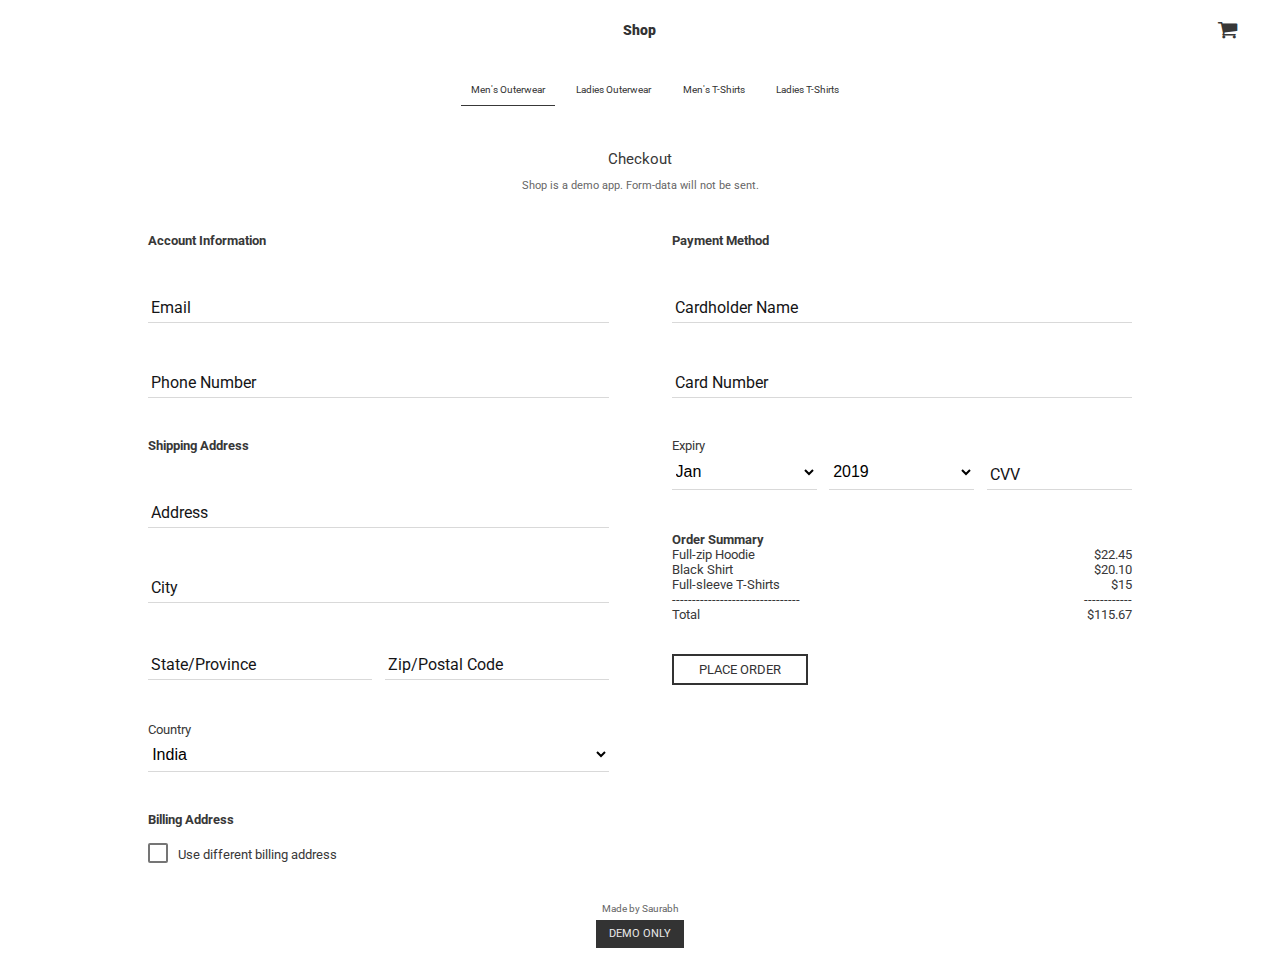
<file: views/checkout.html>
<!DOCTYPE html>
<html lang="en">

<head>
  <meta charset="UTF-8">
  <meta name="viewport" content="width=device-width, initial-scale=1.0">
  <meta http-equiv="X-UA-Compatible" content="ie=edge">

  <link rel="stylesheet" href="https://stackpath.bootstrapcdn.com/font-awesome/4.7.0/css/font-awesome.min.css">
  <link rel="stylesheet" href="../css/checkout.css">
  <link rel="stylesheet" href="../css/material.css">
  <link rel="stylesheet" href="../css/materialCheckbox.css">
  <title>Shop Online</title>
</head>

<body>
  <!-- sidenav -->
  <div id="mySidenav" class="sidenav">
    <div id="sidenav-inner" class="sidenav-inner">
      <a href="javascript:void(0)" class="closebtn" onclick="closeNav()">&times;</a>
      <a href="productListing.html">Men's Outerwear</a>
      <a href="productListing.html">Ladies Outerwear</a>
      <a href="productListing.html">Men's T-Shirts</a>
      <a href="productListing.html">Ladies T-Shirts</a>
    </div>
    <div class="sidenav-inner-second" onclick="closeNav()"></div>
  </div>

  <main class="product-list grid">
    <header class="header grid">
      <div class="hamburger" onclick="openNav()">
        <i class="fa fa-bars" aria-hidden="true"></i>
        <!-- &#9776; can also be used for hamburger icon -->
      </div>
      <div>
        <strong>
          <div>
            <strong>
              <a href="../index.html">Shop</a>
            </strong>
          </div>
        </strong>
      </div>
      <div class="cart">
        <i class="fa fa-shopping-cart" aria-hidden="true"></i>
      </div>
    </header>

    <section class="navbar">
      <ul>
        <li class="active">
          <a href="productListing.html">Men's Outerwear</a>
        </li>
        <li>
          <a href="productListing.html">Ladies Outerwear</a>
        </li>
        <li>
          <a href="productListing.html">Men's T-Shirts</a>
        </li>
        <li>
          <a href="productListing.html">Ladies T-Shirts</a>
        </li>
      </ul>
    </section>

    <!-- Product Detail -->
    <section class="category checkout-detail">
      <div class="checkout-title">
        Checkout
        <p>Shop is a demo app. Form-data will not be sent.</p>
      </div>
      <form action="#" method="">
        <div class="checkout-form">
          <div class="form-section-1">

            <strong>Account Information</strong>
            <div class="input-group">
              <input type="email" class="form-control" required>
              <label>Email</label>
            </div>
            <div class="input-group">
              <input type="number" class="form-control" required>
              <label>Phone Number</label>
            </div>

            <strong>Shipping Address</strong>
            <div class="input-group">
              <input type="text" class="form-control" required>
              <label>Address</label>
            </div>
            <div class="input-group">
              <input type="text" class="form-control" required>
              <label>City</label>
            </div>

            <div class="address-line">
              <div class="input-group">
                <input type="text" class="form-control" required>
                <label>State/Province</label>
              </div>
              <div class="input-group">
                <input type="text" class="form-control" required>
                <label>Zip/Postal Code</label>
              </div>
            </div>

            <div class="input-group">
              <label>Country</label>
              <select name="country" id="country" class="form-control">
                <option value="India">India</option>
                <option value="Nepal">Nepal</option>
                <option value="Bangladesh">Bangladesh</option>
                <option value="Sri Lanka">Sri Lanka</option>
              </select>
            </div>

            <strong>Billing Address</strong>
            <div class="md-checkbox">
              <input type="checkbox" required>
              <label>Use different billing address</label>
            </div>
          </div>

          <!-- second column -->
          <div class="form-section-2">

            <strong>Payment Method</strong>
            <div class="input-group">
              <input type="text" class="form-control" required>
              <label>Cardholder Name</label>
            </div>
            <div class="input-group">
              <input type="text" class="form-control" required>
              <label>Card Number</label>
            </div>

            <div class="input-group">
              <label>Expiry</label>
              <div class="credit-card-line">
                <div class="input-group">
                  <select name="expiry" id="expiry-month" class="form-control">
                    <option value="Jan">Jan</option>
                    <option value="Feb">Feb</option>
                    <option value="Mar">Mar</option>
                    <option value="Apr">Apr</option>
                  </select>
                </div>

                <div class="input-group">
                  <select name="expiry" id="expiry-year" class="form-control">
                    <option value="2019">2019</option>
                    <option value="2020">2020</option>
                    <option value="2021">2021</option>
                    <option value="2022">2022</option>
                  </select>
                </div>

                <div class="input-group">
                  <input type="number" class="form-control" required>
                  <label>CVV</label>
                </div>
              </div>
            </div>


            <strong>Order Summary</strong>
            <div class="order-summary">
              <div class="item-name">Full-zip Hoodie</div>
              <div class="item-price">$22.45</div>
              <div class="item-name">Black Shirt</div>
              <div class="item-price">$20.10</div>
              <div class="item-name">Full-sleeve T-Shirts</div>
              <div class="item-price">$15</div>
              <div class="item-name">--------------------------------</div>
              <div class="item-price">------------</div>
              <div class="item-name">Total</div>
              <div class="item-price">$115.67</div>
            </div>
            <a href="../index.html" class="btn">PLACE ORDER</a>
          </div>

        </div>
      </form>
    </section>

    <footer class="footer">
      <div class="footer-large">
        <p> Made by Saurabh </p>
        <a href="#" class="btn">DEMO ONLY</a>
      </div>
    </footer>

  </main>

  <section class="mobile-footer">
    <a href="../index.html">
      <div> PLACE ORDER </div>
    </a>
  </section>

  <script>
    function openNav() {
      document.getElementById("mySidenav").style.width = "100%";
      document.getElementById("sidenav-inner").style.width = "100%";
    }

    function closeNav() {
      document.getElementById("mySidenav").style.width = "0";
      document.getElementById("sidenav-inner").style.width = "0";
    }
  </script>
</body>

</html>
</file>
<file: css/checkout.css>
/* Core styles */

body {
  font-family: Arial, Helvetica, sans-serif;
  color: #333;
  font-size: 1em;
  text-align: center;
  margin: 0;
  padding: 0;
}

a {
  text-decoration: none;
  color: #333;
  -webkit-tap-highlight-color: transparent;
}

p {
  padding: 1em 0;
  margin: 0;
}

select {
  outline: none
}

.btn {
  display: inline-block;
  background: #fff;
  color: #333;
  text-decoration: none;
  padding: 0.5em 2em;
  border: 2px solid #333;
  margin: 2.5em 0;
}

.btn:hover {
  background: #333;
  color: #eaeaea;
}

/* Side navigation for mobile */

.sidenav {
  display: grid;
  grid-template-columns: 1fr 1fr;
  height: 100%;
  width: 0;
  position: fixed;
  z-index: 1;
  top: 0;
  left: 0;
  overflow-x: hidden;
  transition: 0;
}

.sidenav .sidenav-inner-second {
  height: 100%;
  background-color: #000;
  opacity: 0.5;
}

.sidenav-inner {
  height: 100%;
  width: 0;
  background-color: #FFF;
  overflow-x: hidden;
  transition: 0.4s;
  padding-top: 60px;
}

.sidenav-inner a {
  padding: 1em 0.5em 0 0.5em;
  text-decoration: none;
  font-size: 1em;
  color: #222;
  display: block;
  transition: 0.3s;
}

.sidenav-inner .closebtn {
  padding-right: 0;
  font-size: 2.5em;
  margin-left: 35%;
}

/* Grid styles for page */

.grid {
  display: grid;    
  grid-template-columns: repeat(6, 1fr);
  grid-template-rows: 60px 60px auto 60px;
}

.header {
  grid-column: span 6;
}

.navbar {
  grid-column: span 6;
}

.category {
  grid-column: span 6;
  margin: 0 2em;
  font-size: 0.9em;
}

.footer {
  grid-column: span 6;
}

/* Header area */

.header div {
  align-self: center;
}

.header div:nth-child(2) {
  grid-column: 2/6
}

.header div:nth-child(3) {
  justify-self: end;
  padding-right: 2em;
}

.hamburger {
  display: none;
}

.cart {
  font-size: 1.5em;
}

/* Navbar area */

.navbar {
  display: inline;
  align-self: center;
  list-style: none;
  text-align: center;
  font-size: 0.7em;
}

.navbar ul li {
  display: inline-grid;
  position: relative;
  margin-right: 1em;
  padding: 1em;
}

.navbar ul li:hover {
  background-color: #999;
  border-bottom:1.5px solid;
}

.navbar ul li.active{
  border-bottom:1.5px solid;
}

/* List area */

.checkout-detail .checkout-title {
  margin: 2em 0;
  font-size: 1.2em;
}

.checkout-detail .checkout-title p {
  font-size: 0.7em;
  color: #666;
}

.checkout-detail .checkout-form {
  display: grid;
  grid-template-columns: 1fr 1fr;
  justify-items: start;
  margin: 2em 10%;
  grid-gap: 5em;
  text-align: left;
}

.checkout-detail .checkout-form .form-section-1 {
  width: 100%;
}

.checkout-detail .checkout-form .form-section-2 {
  width: 100%;
}

.checkout-detail .checkout-form .address-line {
  display: grid;
  grid-template-columns: 1fr 1fr;
  grid-gap: 1em;
  margin:-3em 0;
}

.checkout-detail .checkout-form .credit-card-line {
  display: grid;
  grid-template-columns: 1fr 1fr 1fr;
  grid-gap: 1em;
  margin:-3em 0;
}

.checkout-detail .order-summary {
  display: grid;
  grid-template-columns: 4fr 1fr;
}

.checkout-detail .order-summary .item-name {
  justify-self: start;
}

.checkout-detail .order-summary .item-price {
  justify-self: end;
}

/* Footer area */

.footer p {
  padding: 0;
  color: #666;
  font-size: 70%;
}

.footer .btn {
  display: inline-block;
  text-decoration: none;
  font-size: 80%;
  padding: 0.5em 1em;
  margin: 0.5em 0 0 0;
  background: #333;
  color: #eaeaea;
}

.mobile-footer {
  display: none;
}

/* For medium screens */
@media screen and (max-width: 699px) {
  .grid {
    display: grid;    
    grid-template-columns: repeat(6, 1fr);
    grid-template-rows: 60px auto 60px;
  }

  .hamburger {
    display: inline-block;
  }

  .navbar {
    display: none;
  }

  .checkout-detail .checkout-form {
    display: grid;
    grid-template-columns: 1fr;
  }

  .checkout-detail .btn {
    display: none;
  }

  .footer {
    display: none;
  }

  .mobile-footer {
    display: grid;
    position: fixed;
    bottom: 0;
    width: 100%;
    height: 60px;
    background: #172C50;
    align-content: center;
    text-align: center;
    z-index: 1;
  }

  .mobile-footer a div {
    color: #fff;
  }
}
</file>
<file: css/material.css>
@import url('https://fonts.googleapis.com/css?family=Roboto');
body {
 font-family: Roboto, sans-serif;
 font-size: 14px;
 color: #383838;
}
.input-group {
 position: relative;
 margin: 40px auto;
 width:  100%;
}
.form-control {
 position: relative;
 z-index: 1;
 width: 100%;
 height: 35px;
 font-size: 16px;
 border: none;
 border-bottom: 1px solid #d9d9d9;
 background-color: transparent;
}
.form-control + label {
 position: absolute;
 top: 10px;
 left: 3px;
 font-size: 16px;
 color: #151517;
 transition: all 0.2s ease-out;
}
.form-control:focus {
 outline: none;
 border-width: 2px;
 border-color: #151517;
 transition: all 0.2s ease-out;
}
.form-control:focus + label, .form-control.has-value + label {
 top: -15px;
 color: #151517;
 font-size: 12px;
}

.input-group .label-country {
   outline: none;
   border-width: 2px;
   border-color: #151517;
   transition: all 0.2s ease-out;
   top: -15px;
   color: #151517;
   font-size: 12px;
}

.form-control.has-value:not(:focus) + label {
 color: #999;
}

textarea.form-control {
 height: 120px;
}
</file>
<file: css/materialCheckbox.css>
@import url(https://fonts.googleapis.com/css?family=Roboto);
.md-checkbox {
  position: relative;
  margin: 16px 0;
  text-align: left;
}
.md-checkbox.md-checkbox-inline {
  display: inline-block;
}
.md-checkbox label {
  cursor: pointer;
}
.md-checkbox label:before, .md-checkbox label:after {
  content: "";
  position: absolute;
  left: 0;
  top: 0;
}
.md-checkbox label:before {
  width: 20px;
  height: 20px;
  background: #fff;
  border: 2px solid rgba(0, 0, 0, 0.54);
  border-radius: 2px;
  cursor: pointer;
  transition: background .3s;
}
.md-checkbox input[type="checkbox"] {
  outline: 0;
  margin-right: 10px;
  visibility: hidden;
}
.md-checkbox input[type="checkbox"]:checked + label:before {
  background: #337ab7;
  border: none;
}
.md-checkbox input[type="checkbox"]:checked + label:after {
  transform: rotate(-45deg);
  top: 5px;
  left: 4px;
  width: 12px;
  height: 6px;
  border: 2px solid #fff;
  border-top-style: none;
  border-right-style: none;
}
.md-checkbox input[type="checkbox"]:disabled + label:before {
  border-color: rgba(0, 0, 0, 0.26);
}
.md-checkbox input[type="checkbox"]:disabled:checked + label:before {
  background: rgba(0, 0, 0, 0.26);
}

*, *:before, *:after {
  box-sizing: border-box;
}

/* body {
  background: #f0f0f0;
  position: absolute;
  width: 100%;
  padding: 0;
  margin: 0;
  font-family: "Roboto", sans-serif;
  color: #333;
} */

/* section {
  background: white;
  margin: 0 auto;
  padding: 4em;
  max-width: 800px;
}
section h1 {
  margin: 0 0 2em;
} */
</file>
